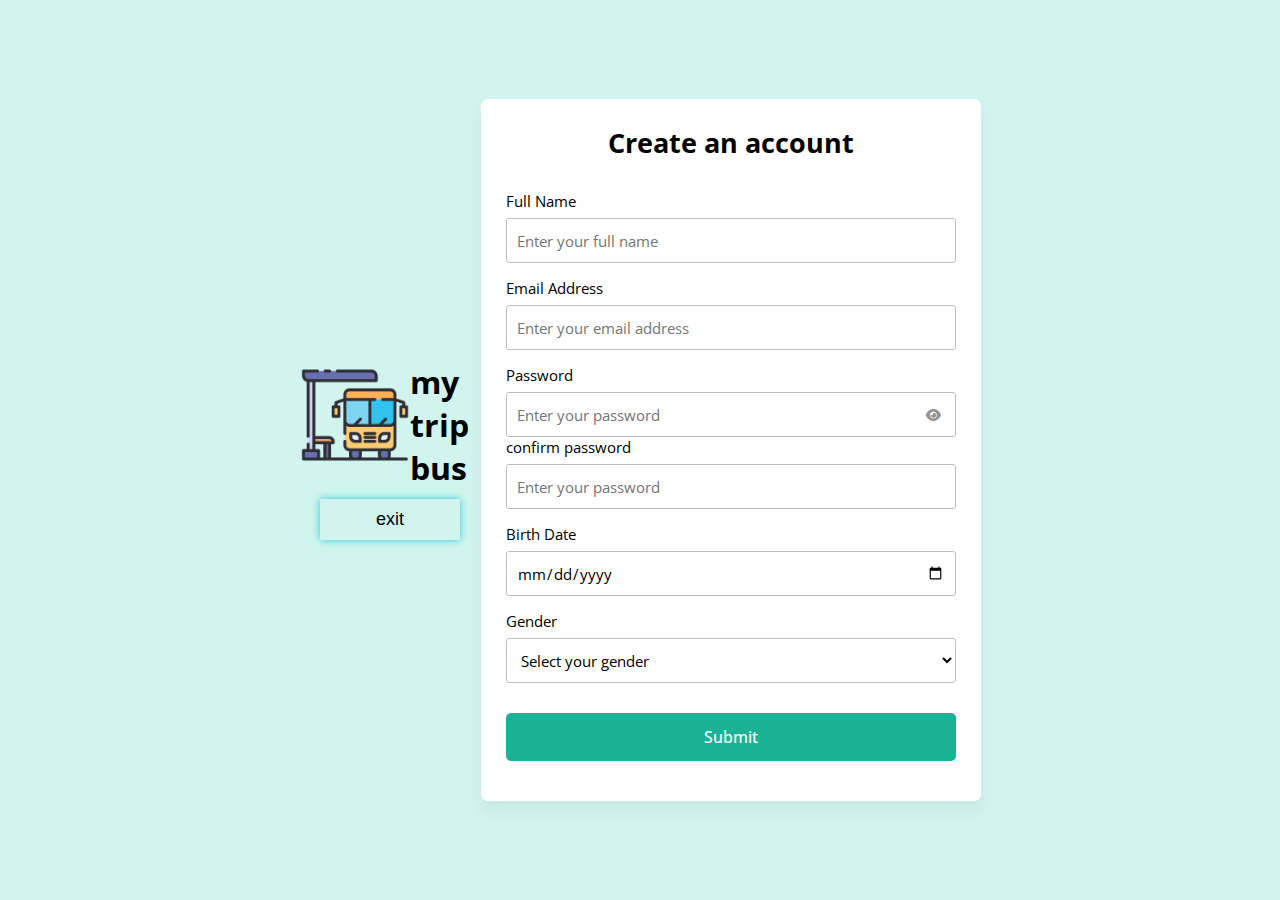
<file: MYTPBS/index.html>
<!DOCTYPE html>

<html lang="en">
  <head>
    <meta charset="UTF-8">
    <meta name="viewport" content="width=device-width, initial-scale=1.0">
    <title>my trip bus</title>
    <link rel="stylesheet" href="style.css">
    
    <link rel="stylesheet" href="https://cdnjs.cloudflare.com/ajax/libs/font-awesome/6.2.1/css/all.min.css" />
  </head>
  <body>

    <header>
     
        <div><img src="bus-stop.png" alt="logo"> 
       <h1>my trip bus</h1>
      </div>
     </div>
    
      <center>
        <div>
            <button onclick="location.href='bus.html';">exit </button>
        </div>
    </center>
      </header>
    </header>

    <form action="bus.html">
      <h2>Create an account</h2>
      <div class="form-group fullname">
        <label for="fullname">Full Name</label>
        <input type="text" id="fullname" placeholder="Enter your full name">
      </div>
      <div class="form-group email">
        <label for="email">Email Address</label>
        <input type="text" id="email" placeholder="Enter your email address">
      </div>
      <div class="form-group password">
        <label for="password">Password</label>
        <input type="password" id="password" placeholder="Enter your password">
        <i id="pass-toggle-btn" class="fa-solid fa-eye"></i>
        <label for="password">confirm password </label>
        <input type="password" id="password" placeholder="Enter your password">
        <i id="pass-toggle-btn" class="fa-solid fa-eye"></i>
      </div>
      <div class="form-group date">
        <label for="date">Birth Date</label>
        <input type="date" id="date" placeholder="Select your date">
      </div>
      <div class="form-group gender">
        <label for="gender">Gender</label>
        <select id="gender">
          <option value="" selected disabled>Select your gender</option>
          <option value="Male">Male</option>
          <option value="Female">Female</option>
          <option value="Other">Other</option>
        </select>
      </div>
      <div class="form-group submit-btn">
        <input type="submit" value="Submit">
      </div>
    </form>

    <script src="SSS.js"></script>
  </body>
</html>
</file>
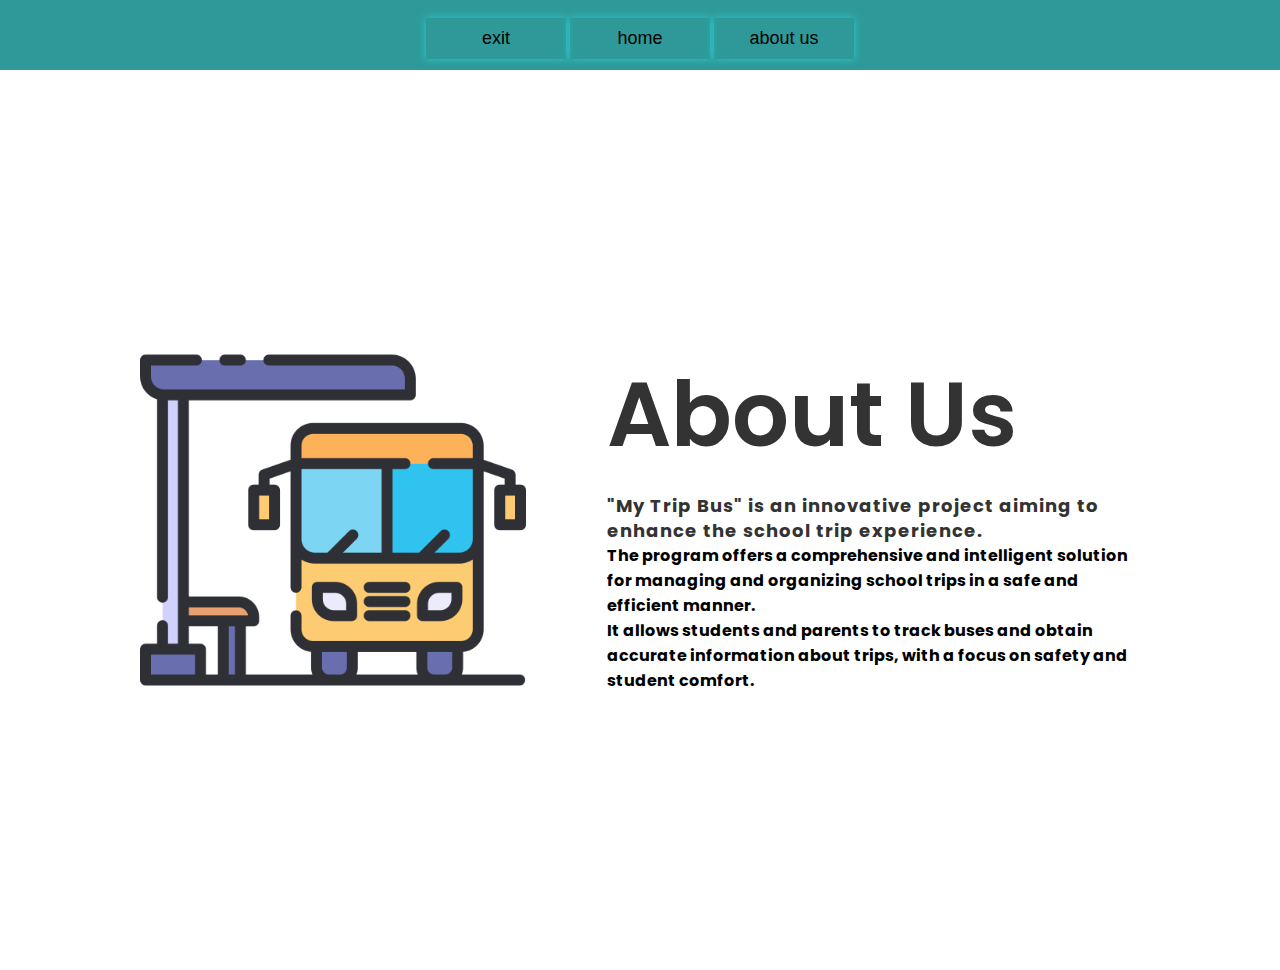
<file: MYTPBS/aboutasd.html>
<!DOCTYPE html>
<!-- Coding By CodingNepal - codingnepalweb.com -->
<html lang="en">
  <head>
    <meta charset="UTF-8" />
    <meta name="viewport" content="width=device-width, initial-scale=1.0" />
    <meta http-equiv="X-UA-Compatible" content="ie=edge" />
    <title>Website About Us Page HTML CSS</title>
    <link rel="stylesheet" href="anmm9.css" />
  </head>
  <body>
    <header>
      
   
    </div>
   </div>
          <center>
              <div>
                  <button onclick="location.href='bus.html';">exit </button>
                  <button onclick="location.href='dir2.html';">home</button>
                 <button onclick="location='aboutasd.html';"> about us</button>
              </div>
          </center>
    </header>
    <section class="about-us">
      <div class="about">
        <img src="bus-stop.png" class="pic" />
        <div class="text">
          <h2>About Us</h2>
          <h4> <p>"My Trip Bus" is an innovative project aiming to enhance the school trip experience.<br></h4>
            <h4> The program offers a comprehensive and intelligent solution for managing and organizing school trips in a safe and efficient manner.<br></h4>
            <h4> It allows students and parents to track buses and obtain accurate information about trips, with a focus on safety and student comfort.</p></h4>
          </div>
        </div>
      </div>
    </section>
  </body>
</html>
</file>
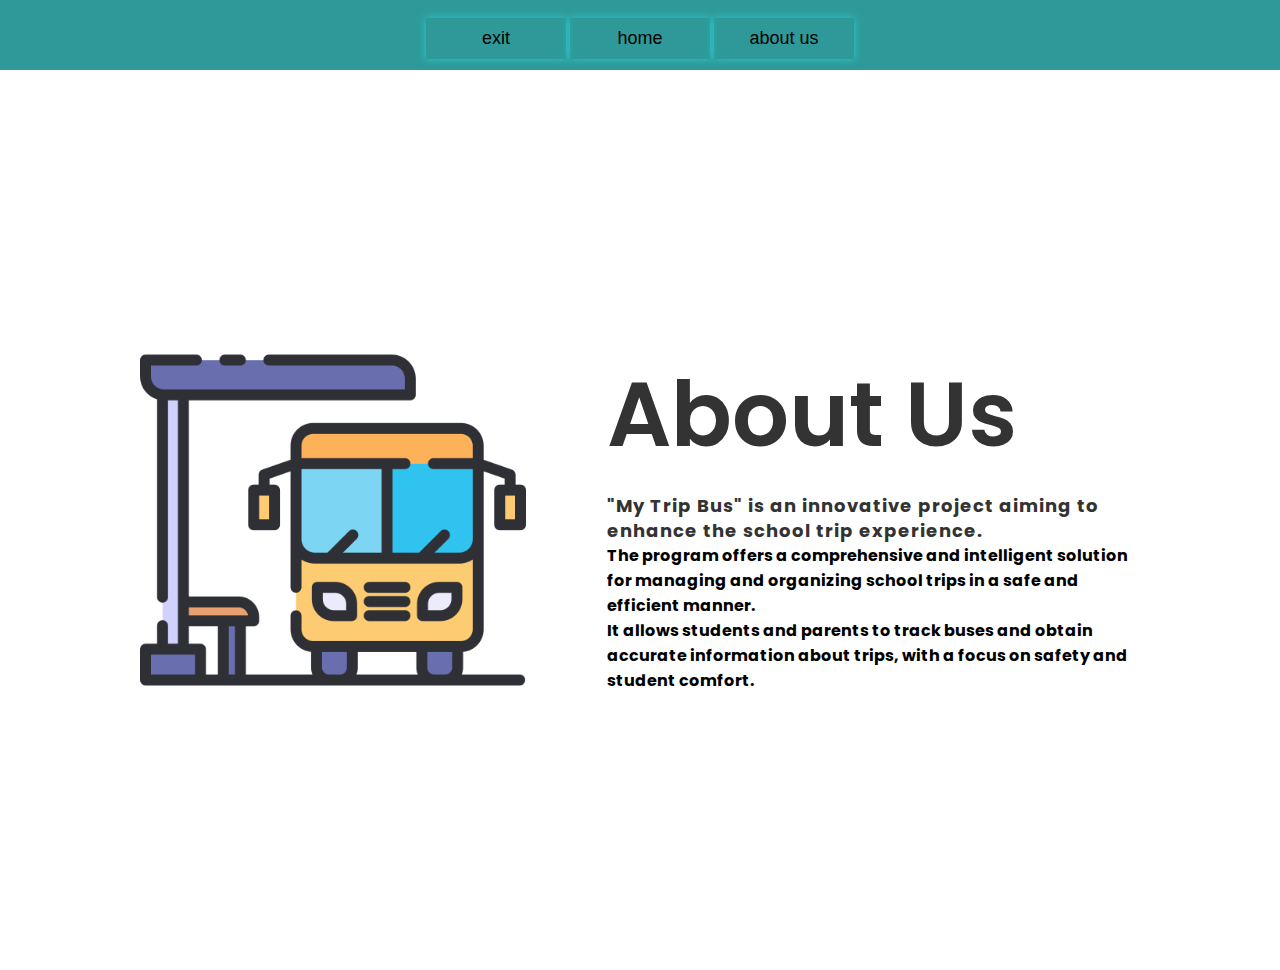
<file: MYTPBS/aboutasp.html>
<!DOCTYPE html>
<!-- Coding By CodingNepal - codingnepalweb.com -->
<html lang="en">
  <head>
    <meta charset="UTF-8" />
    <meta name="viewport" content="width=device-width, initial-scale=1.0" />
    <meta http-equiv="X-UA-Compatible" content="ie=edge" />
    <title>Website About Us Page HTML CSS</title>
    <link rel="stylesheet" href="anmm9.css" />
  </head>
  <body>
    <header>
      
   
    </div>
   </div>
          <center>
              <div>
                  <button onclick="location.href='bus.html';">exit </button>
                  <button onclick="location.href='Parents.html';">home</button>
                  <button onclick="location='aboutasp.html';"> about us</button>
              </div>
          </center>
    </header>
    <section class="about-us">
      <div class="about">
        <img src="bus-stop.png" class="pic" />
        <div class="text">
          <h2>About Us</h2>
          <h4> <p>"My Trip Bus" is an innovative project aiming to enhance the school trip experience.<br></h4>
            <h4> The program offers a comprehensive and intelligent solution for managing and organizing school trips in a safe and efficient manner.<br></h4>
            <h4> It allows students and parents to track buses and obtain accurate information about trips, with a focus on safety and student comfort.</p></h4>
          </div>
        </div>
      </div>
    </section>
  </body>
</html>
</file>
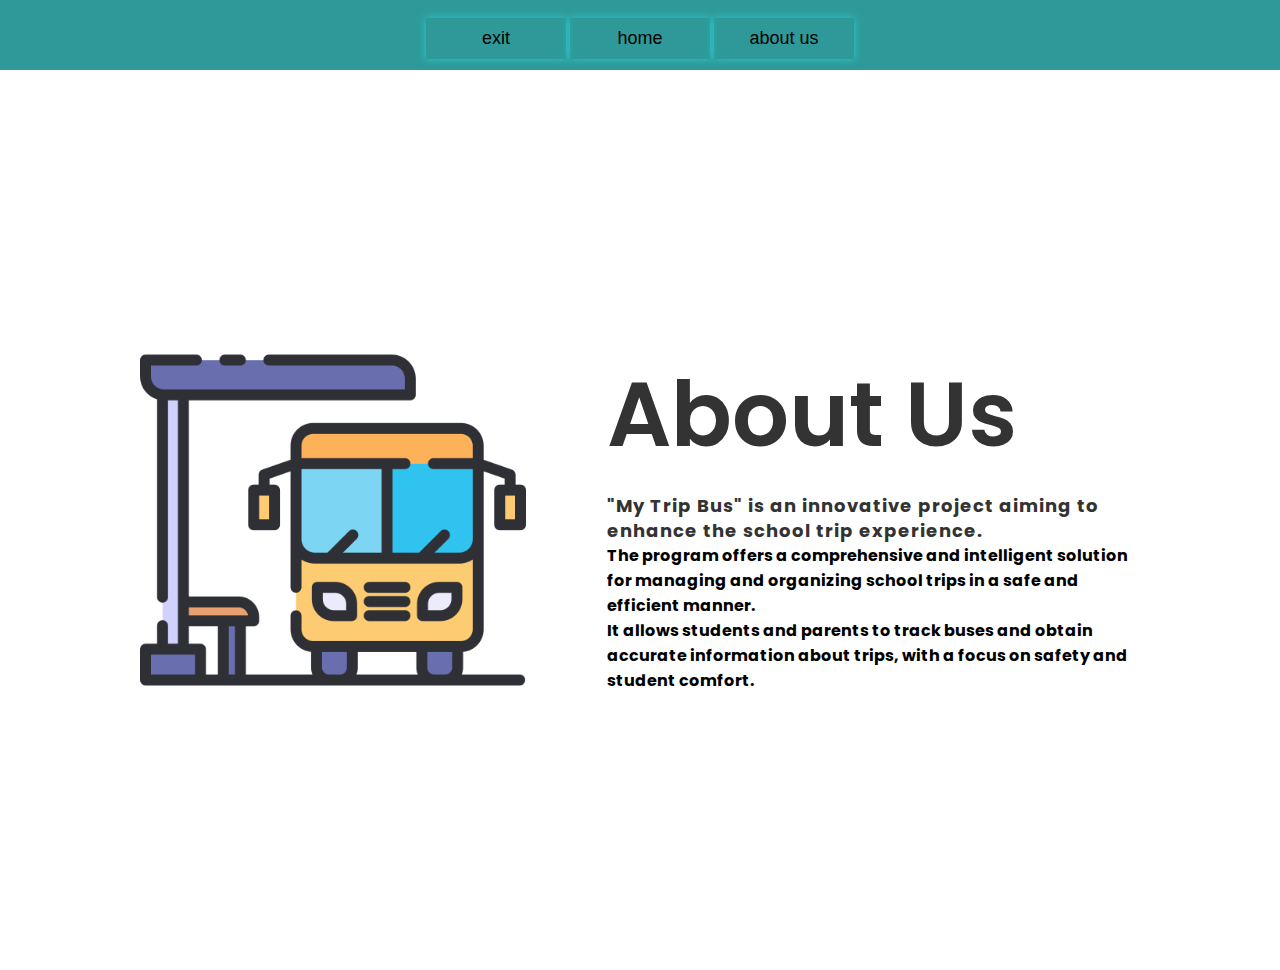
<file: MYTPBS/aboutasu.html>
<!DOCTYPE html>
<!-- Coding By CodingNepal - codingnepalweb.com -->
<html lang="en">
  <head>
    <meta charset="UTF-8" />
    <meta name="viewport" content="width=device-width, initial-scale=1.0" />
    <meta http-equiv="X-UA-Compatible" content="ie=edge" />
    <title>my trip bus </title>
    <link rel="stylesheet" href="anmm9.css" />
  </head>
  <body>
    <header>
      
   
    </div>
   </div>
          <center>
              <div>
                  <button onclick="location.href='bus.html';">exit </button>
                  <button onclick="location.href='stu.html';">home</button>
                 <button onclick="location='aboutasu.html';"> about us</button>
              </div>
          </center>
    </header>
    <section class="about-us">
      <div class="about">
        <img src="bus-stop.png" class="pic" />
        <div class="text">
          <h2>About Us</h2>
          <h4> <p>"My Trip Bus" is an innovative project aiming to enhance the school trip experience.<br></h4>
            <h4> The program offers a comprehensive and intelligent solution for managing and organizing school trips in a safe and efficient manner.<br></h4>
            <h4> It allows students and parents to track buses and obtain accurate information about trips, with a focus on safety and student comfort.</p></h4>
          </div>
        </div>
      </div>
    </section>
  </body>
</html>
</file>
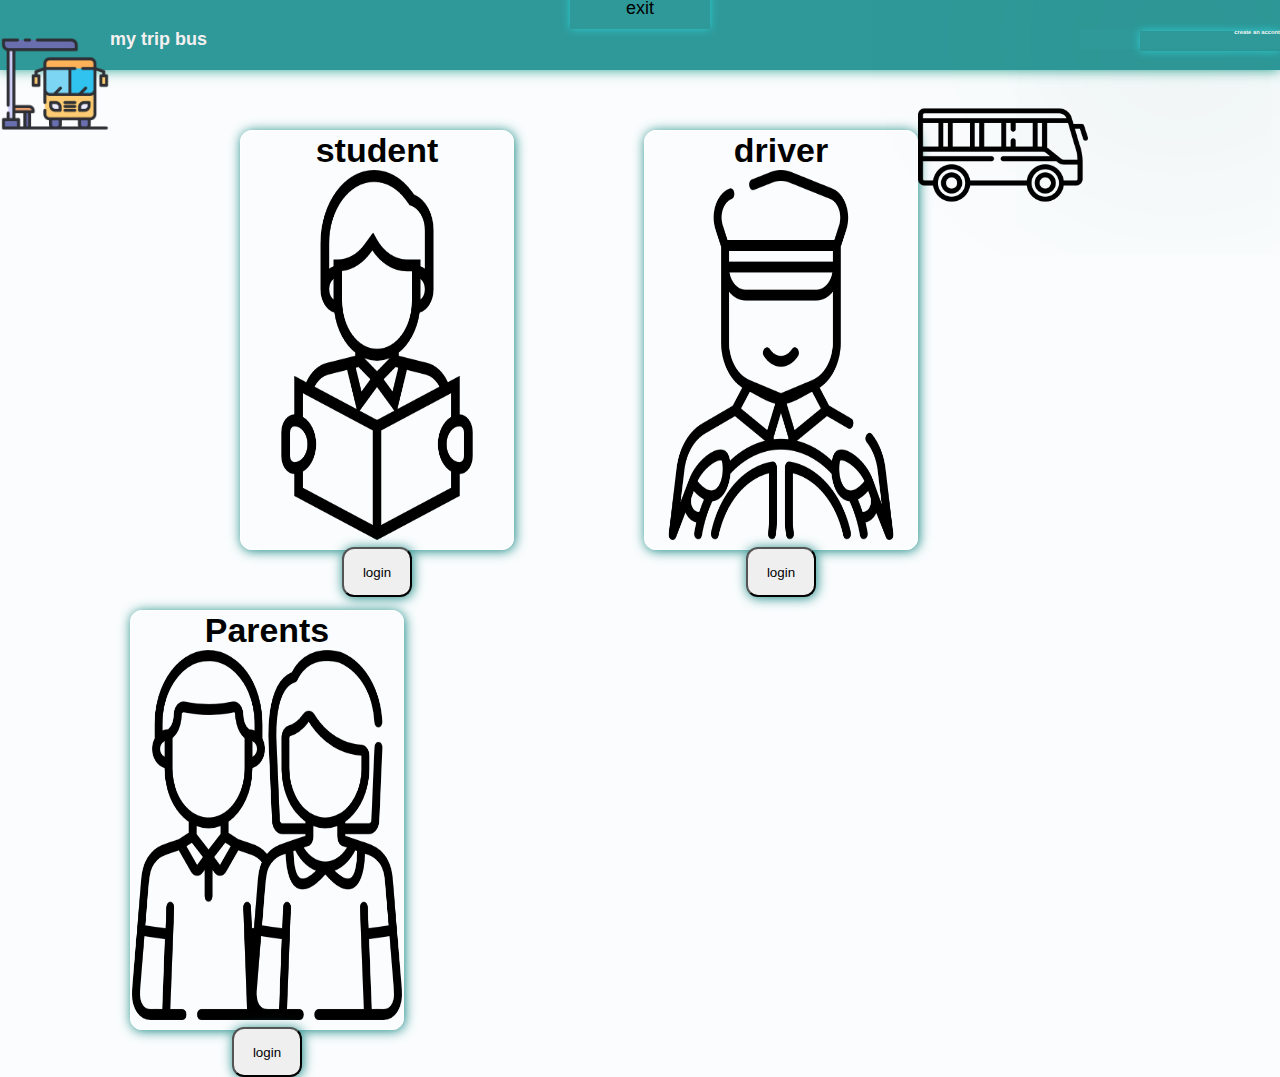
<file: MYTPBS/bus.html>
<!DOCTYPE html>
<html lang="zxx">

<head>

    <meta charset="UTF-8">
    <meta name="viewport" content="width=device-width, initial-scale=1.0">
    <title>my trip bus </title>
    <link rel="stylesheet" href="https://cdn.jsdelivr.net/npm/bootstrap@5.3.2/dist/css/bootstrap.min.css" integrity="sha384-T3c6CoIi6uLrA9TneNEoa7RxnatzjcDSCmG1MXxSR1GAsXEV/Dwwykc2MPK8M2HN" crossorigin="anonymous">
    <link="https://www.flaticon.com/free-icons/bus-stop" title="bus stop icons">
    <link rel="stylesheet" href="styl.css">
    <script src='bus-stop.png'></script>
</head>
<body>
 
    <header>
    <center>
        <div>
            <button onclick="location.href='FRONT.html';">exit </button>
        </div>
    </center>

      <div id="d88">
        <div>
          <h5>create an accont</h5>
          <button onclick="location.href='index.html';"></button>
        </div>
      </div>
        <div><img src="bus-stop.png" alt="logo"> 

        </div>
        <div id="d12">
        <div>
       <h1>my trip bus </h1>
      </div>
     </div>
       </header>
       <div id="d13">
        <div>
            <center>
                <h3> student</h3>
               <img src="reading (1).png"width="270"  height="370"  alt="html">
               <button onclick="location.href='logstu.html';">login</button>

            </center>
          </div>
          <div>
             <center>
                 <h3> driver</h3>
                 <img src="driver.png" width="270"  height="370"  alt="html">
                 <button onclick="location.href='logdri.html';">login</button>

             </center>
           </div> 
           <div>
             <center>
                 <h3> Parents</h3>
                 <img src="parents (1).png" width="270"  height="370"  alt="html">
                 <button onclick="location.href='logpar.html';">login</button>

             </center>
           </div>
      </div>

      <Background>
    <right>
        <img src="school-bus.png" width="170"  height="170" >
    </right>
      </Background>


      
</body>
</html>
</file>
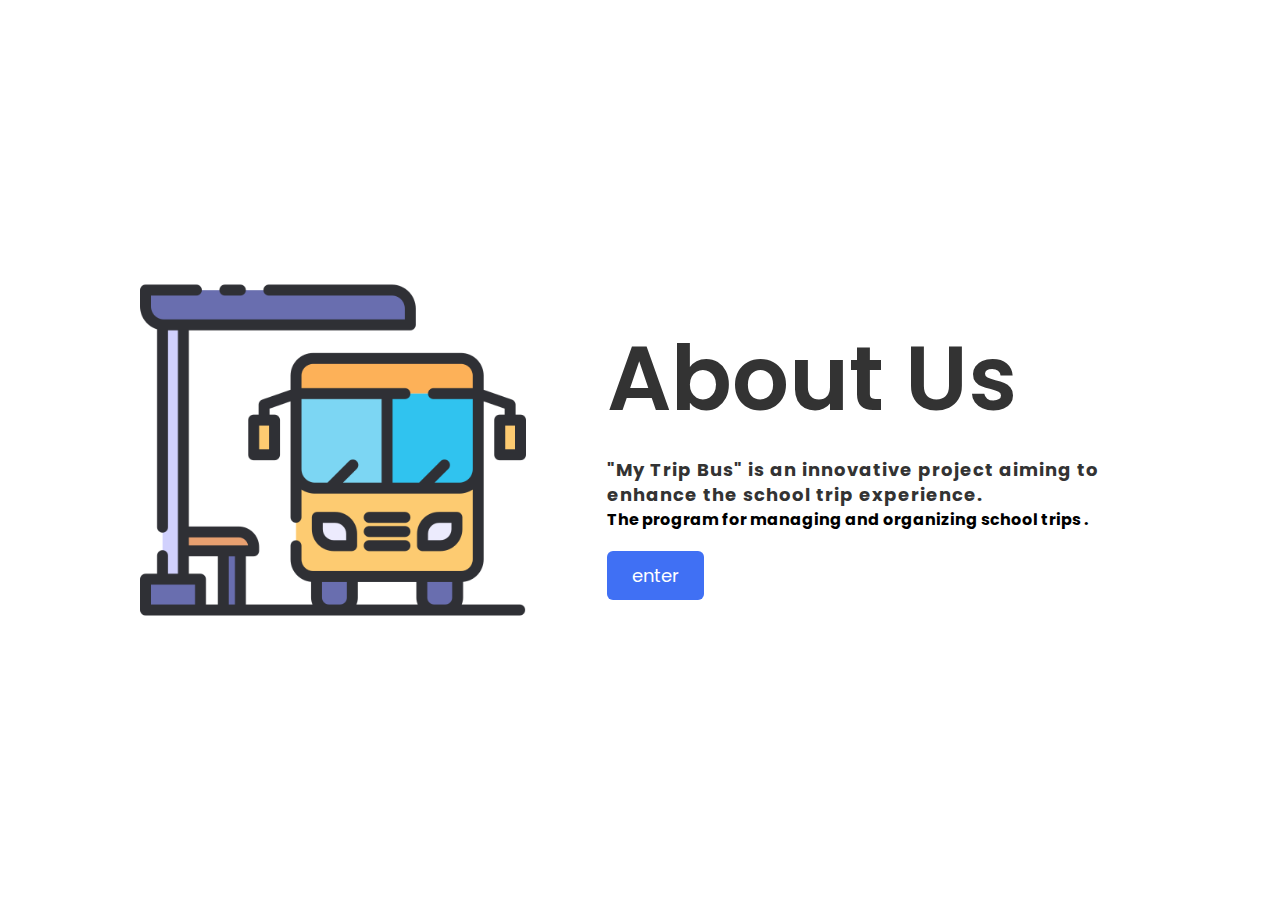
<file: MYTPBS/FRONT.html>
<!DOCTYPE html>
<!-- Coding By CodingNepal - codingnepalweb.com -->
<html lang="en">
  <head>
    <meta charset="UTF-8" />
    <meta name="viewport" content="width=device-width, initial-scale=1.0" />
    <meta http-equiv="X-UA-Compatible" content="ie=edge" />
    <title>Website About Us Page HTML CSS</title>
    <link rel="stylesheet" href="front.css" />
  </head>
  <body>
    <body>
      <section class="about-us">
        <div class="about">
          <img src="bus-stop.png" class="pic" />
          <div class="text">
            <h2>About Us</h2>
            <h4> <p>"My Trip Bus" is an innovative project aiming to enhance the school trip experience.<br></h4>
              <h4> The program for managing and organizing school trips .<br></h4>
              <h4> </p></h4>
            <div class="data">
            <a href="bus.html" class="hire">enter</a>
            </div>
          </div>
        </div>
      </section>
    </body>
  </html>
</file>
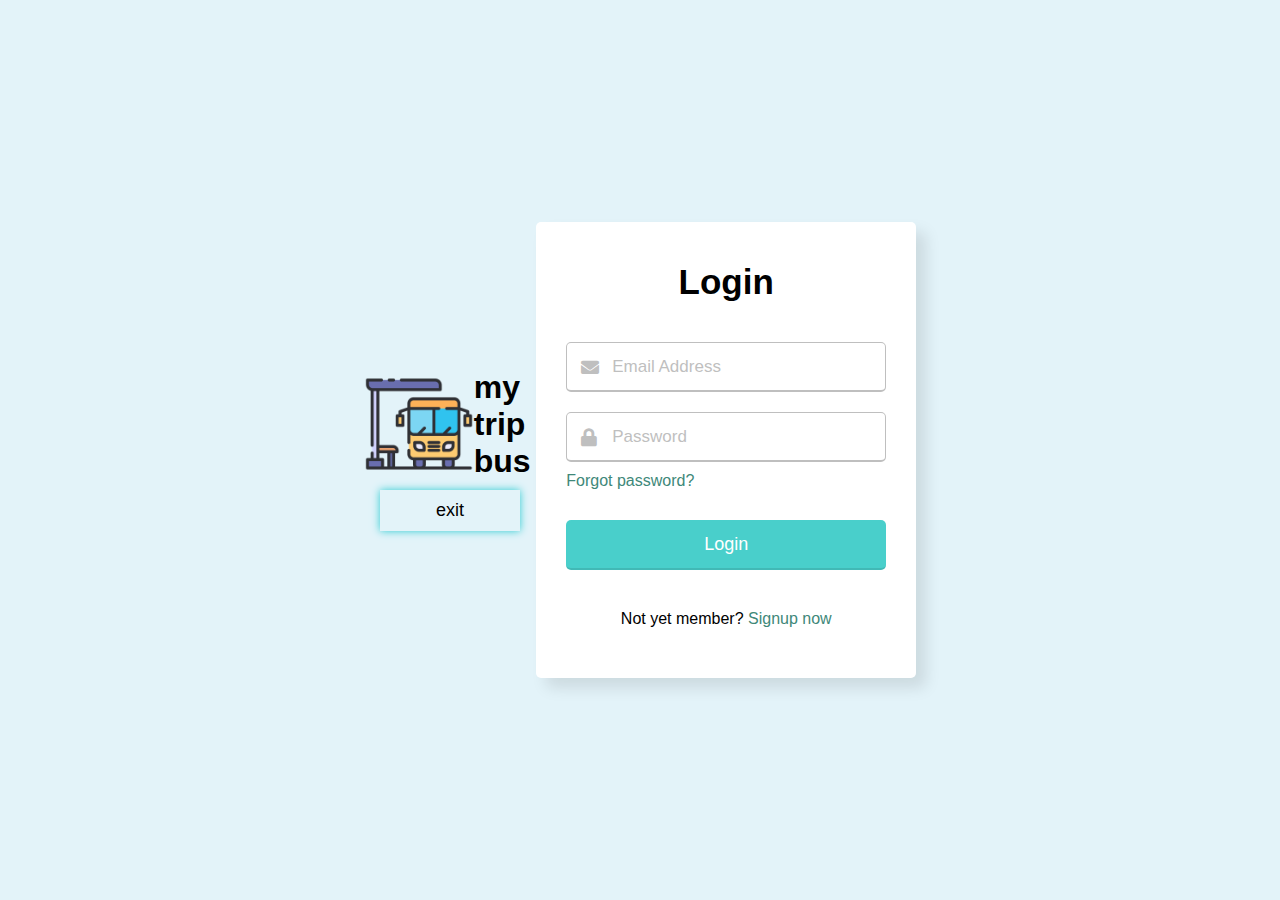
<file: MYTPBS/logdri.html>
<!DOCTYPE html>
<!-- Coding By CodingNepal - youtube.com/codingnepal -->
<html lang="en">
<head>
  <meta charset="UTF-8">
  <meta name="viewport" content="width=device-width, initial-scale=1.0">
  <title>Login Form with Shake Effect | CodingNepal</title>
  <link rel="stylesheet" href="ssnjj.css">
  <link rel="stylesheet" href="https://cdnjs.cloudflare.com/ajax/libs/font-awesome/5.15.3/css/all.min.css"/>
</head>
<body>
 
<header>
    <div><img src="bus-stop.png" alt="logo"> 
      <h1>my trip bus </h1>
  </div>
 </div>

  <center>
      <div>
        <button onclick="location.href='bus.html';">exit </button>
      </div>
  </center>
    </header>

  <div class="wrapper">
    <header>Login </header>
    <form action="dir2.html">
      <div class="field email">
        <div class="input-area">
          <input type="text" placeholder="Email Address">
          <i class="icon fas fa-envelope"></i>
          <i class="error error-icon fas fa-exclamation-circle"></i>
        </div>
        <div class="error error-txt">Email can't be blank</div>
      </div>
      <div class="field password">
        <div class="input-area">
          <input type="password" placeholder="Password">
          <i class="icon fas fa-lock"></i>
          <i class="error error-icon fas fa-exclamation-circle"></i>
        </div>
        <div class="error error-txt">Password can't be blank</div>
      </div>
      <div class="pass-txt"><a href="#">Forgot password?</a></div>
      <input type="submit" value="Login">
    </form>
    <div class="sign-txt">Not yet member? <a href="index.html">Signup now</a></div>
  </div>

  <script src="ccc.js"></script>

</body>
</html>
</file>
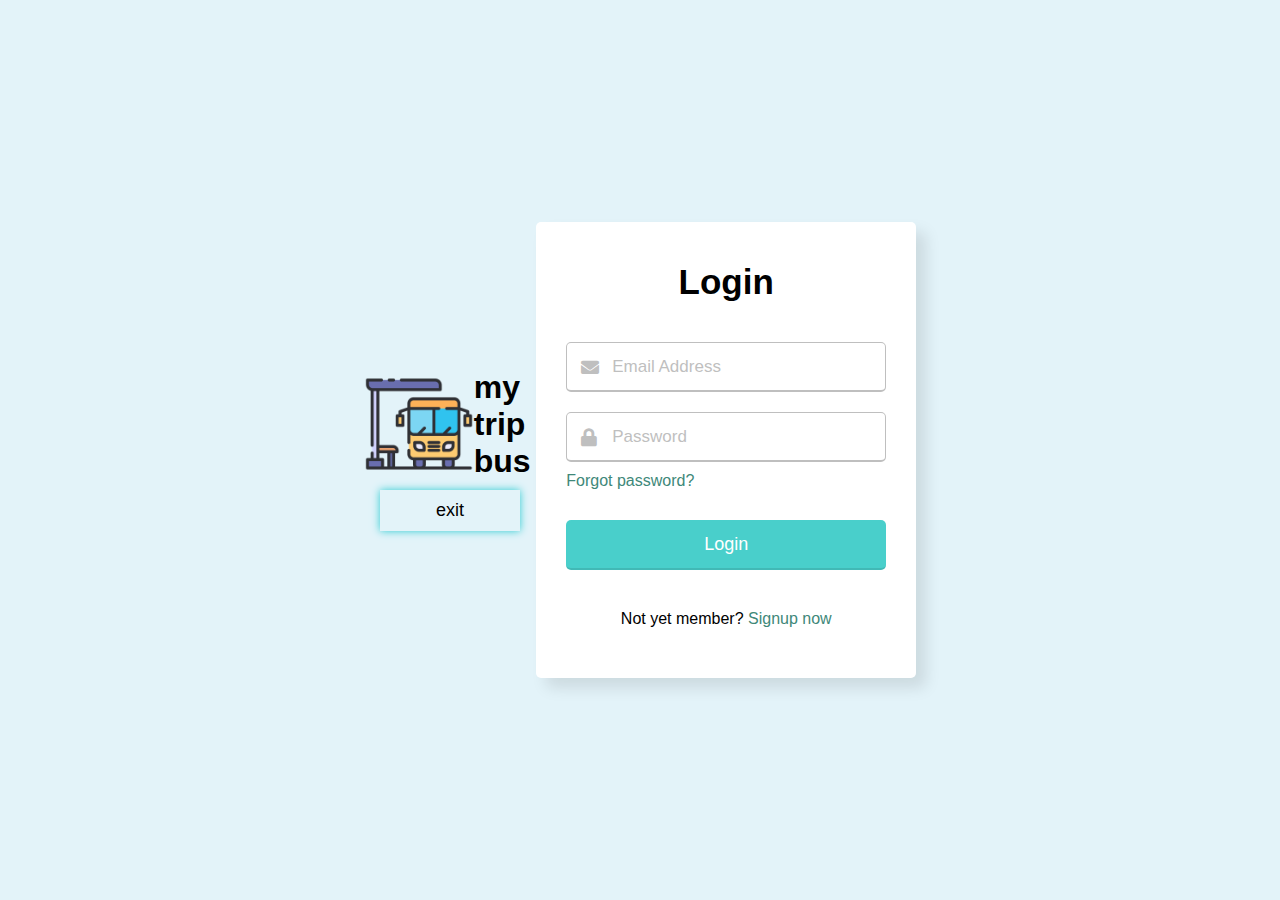
<file: MYTPBS/logpar.html>
<!DOCTYPE html>
<!-- Coding By CodingNepal - youtube.com/codingnepal -->
<html lang="en">
<head>
  <meta charset="UTF-8">
  <meta name="viewport" content="width=device-width, initial-scale=1.0">
 
  <link rel="stylesheet" href="ssnjj.css">
  <link rel="stylesheet" href="https://cdnjs.cloudflare.com/ajax/libs/font-awesome/5.15.3/css/all.min.css"/>
</head>
<body>
  <header>
    <div><img src="bus-stop.png" alt="logo"> 
   <h1>my trip bus</h1>
  </div>
 </div>

  <center>
      <div>
          <button onclick="location.href='bus.html';">exit </button>
      </div>
  </center>
    </header>


  <div class="wrapper">
    <header>Login </header>
    <form action="Parents.html">
      <div class="field email">
        <div class="input-area">
          <input type="text" placeholder="Email Address">
          <i class="icon fas fa-envelope"></i>
          <i class="error error-icon fas fa-exclamation-circle"></i>
        </div>
        <div class="error error-txt">Email can't be blank</div>
      </div>
      <div class="field password">
        <div class="input-area">
          <input type="password" placeholder="Password">
          <i class="icon fas fa-lock"></i>
          <i class="error error-icon fas fa-exclamation-circle"></i>
        </div>
        <div class="error error-txt">Password can't be blank</div>
      </div>
      <div class="pass-txt"><a href="#">Forgot password?</a></div>
      <input type="submit" value="Login">
    </form>
    <div class="sign-txt">Not yet member? <a href="index.html">Signup now</a></div>
  </div>

  <script src="ccc.js"></script>

</body>
</html>
</file>
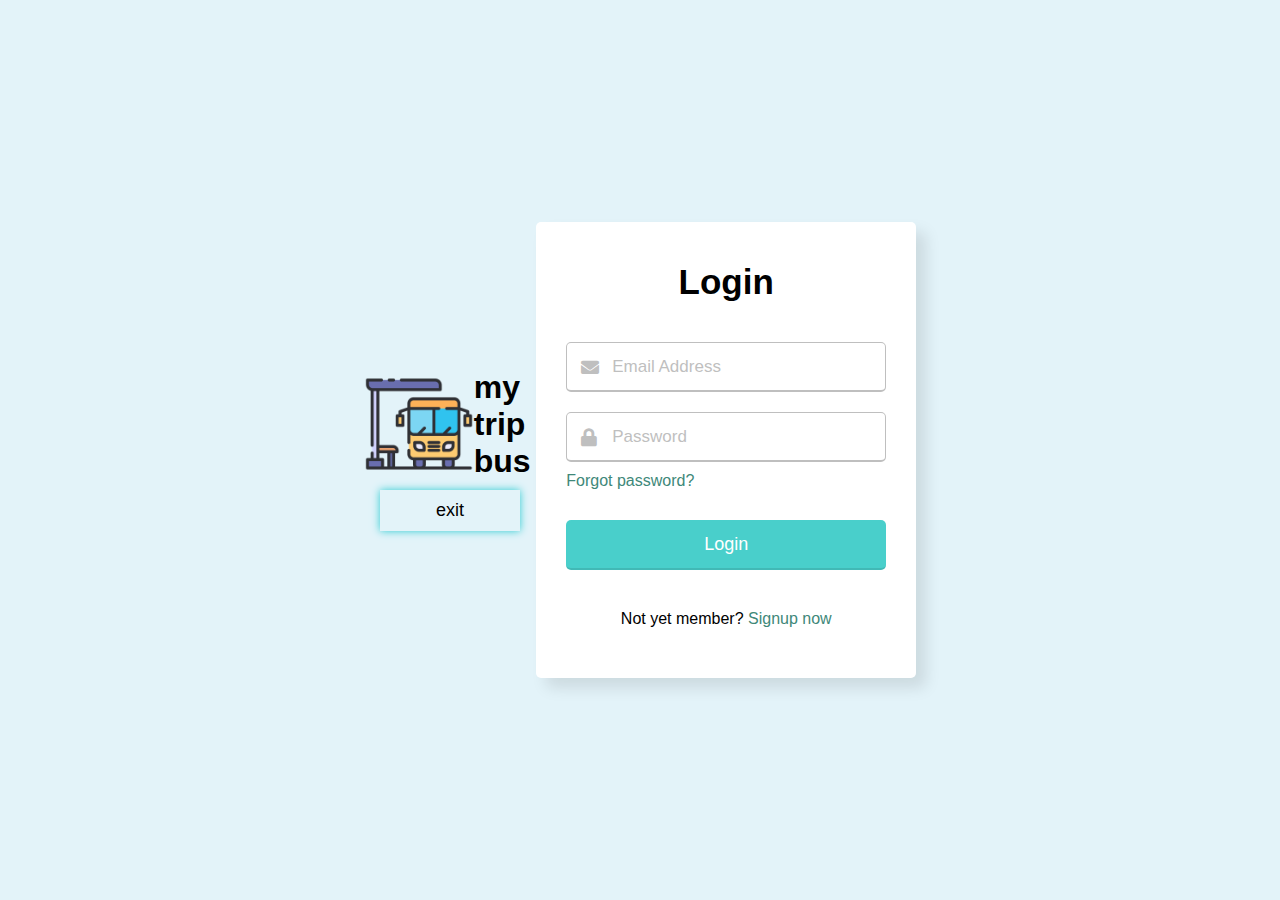
<file: MYTPBS/logstu.html>
<!DOCTYPE html>
<!-- Coding By CodingNepal - youtube.com/codingnepal -->
<html lang="en">
<head>
  <meta charset="UTF-8">
  <meta name="viewport" content="width=device-width, initial-scale=1.0">
  <title>Login Form with Shake Effect | CodingNepal</title>
  <link rel="stylesheet" href="ssnjj.css">
  <link rel="stylesheet" href="https://cdnjs.cloudflare.com/ajax/libs/font-awesome/5.15.3/css/all.min.css"/>
</head>
<body>
  <header>
    <div><img src="bus-stop.png" alt="logo"> 
   <h1>my trip bus </h1>
  </div>
 </div>

  <center>
      <div>
        <button onclick="location.href='bus.html';">exit </button>
      </div>
  </center>
    </header>

  <div class="wrapper">
    <header>Login </header>
    <form action="stu.html">
      <div class="field email">
        <div class="input-area">
          <input type="text" placeholder="Email Address">
          <i class="icon fas fa-envelope"></i>
          <i class="error error-icon fas fa-exclamation-circle"></i>
        </div>
        <div class="error error-txt">Email can't be blank</div>
      </div>
      <div class="field password">
        <div class="input-area">
          <input type="password" placeholder="Password">
          <i class="icon fas fa-lock"></i>
          <i class="error error-icon fas fa-exclamation-circle"></i>
        </div>
        <div class="error error-txt">Password can't be blank</div>
      </div>
      <div class="pass-txt"><a href="#">Forgot password?</a></div>
      <input type="submit" value="Login">
    </form>
    <div class="sign-txt">Not yet member? <a href="index.html">Signup now</a></div>
  </div>

  <script src="ccc.js"></script>

</body>
</html>
</file>
<file: MYTPBS/style.css>
@import url('https://fonts.googleapis.com/css2?family=Open+Sans:wght@400;500;600;700&display=swap');

* {
  margin: 0;
  padding: 0;
  box-sizing: border-box;
  font-family: 'Open Sans', sans-serif;
}

header button{
  width: 140px;
  padding:10px;
  margin-top:10px;
  border:none;
  background:none;
  outline:none;
  font-size: 18px;
  box-shadow: 0px 0px 8px rgb(45, 204, 210);
  font: weight 12px;;
  font-family: Impact, Haettenschweiler, 'Arial Narrow Bold', sans-serif;
  transition:1s ;

}
header button:hover{
 color: rgb(179, 250, 248);
 box-shadow: 0px 0px 15pc rgb(27, 95, 80);
 
 
}
header img{
width:110px;
float: left;

}

body {
  display: flex;
  align-items: center;
  justify-content: center;
  min-height: 100vh;
  padding: 0 10px;
  background: #d1f5ee;
}

form {
  padding: 25px;
  background: #fff;
  max-width: 500px;
  width: 100%;
  border-radius: 7px;
  box-shadow: 0 10px 15px rgba(0, 0, 0, 0.05);
}

form h2 {
  font-size: 27px;
  text-align: center;
  margin: 0px 0 30px;
}

form .form-group {
  margin-bottom: 15px;
  position: relative;
}

form label {
  display: block;
  font-size: 15px;
  margin-bottom: 7px;
}

form input,
form select {
  height: 45px;
  padding: 10px;
  width: 100%;
  font-size: 15px;
  outline: none;
  background: #fff;
  border-radius: 3px;
  border: 1px solid #bfbfbf;
}

form input:focus,
form select:focus {
  border-color: #9a9a9a;
}

form input.error,
form select.error {
  border-color: #f91919;
  background: #f9f0f1;
}

form small {
  font-size: 14px;
  margin-top: 5px;
  display: block;
  color: #f91919;
}

form .password i {
  position: absolute;
  right: 0px;
  height: 45px;
  top: 28px;
  font-size: 13px;
  line-height: 45px;
  width: 45px;
  cursor: pointer;
  color: #939393;
  text-align: center;
}

.submit-btn {
  margin-top: 30px;
}

.submit-btn input {
  color: white;
  border: none;
  height: auto;
  font-size: 16px;
  padding: 13px 0;
  border-radius: 5px;
  cursor: pointer;
  font-weight: 500;
  text-align: center;
  background: #1BB295;
  transition: 0.2s ease;
}

.submit-btn input:hover {
  background: #179b81;
}
</file>
<file: MYTPBS/anmm9.css>
@import url("https://fonts.googleapis.com/css2?family=Poppins:wght@200;300;400;500&display=swap");
* {
  margin: 0;
  padding: 0;
  box-sizing: border-box;
  font-family: "Poppins", sans-serif;
}
.about-us {
  display: flex;
  align-items: center;
  height: 100vh;
  width: 100%;
  padding: 90px 0;
  background: #fff;
}
.pic {
  height: auto;
  width: 400px;
  border-radius: 12px;
}
.about {
  width: 1130px;
  max-width: 85%;
  margin: 0 auto;
  display: flex;
  align-items: center;
  justify-content: space-around;
}
.text {
  width: 540px;
}
.text h2 {
  color: #333;
  font-size: 90px;
  font-weight: 600;
  margin-bottom: 10px;
}
.text h5 {
  color: #333;
  font-size: 22px;
  font-weight: 500;
  margin-bottom: 20px;
}
span {
  color: #4070f4;
}
.text p {
  color: #333;
  font-size: 18px;
  line-height: 25px;
  letter-spacing: 1px;
}
.data {
  margin-top: 30px;
}
.hire {
  font-size: 18px;
  background: #4070f4;
  color: #fff;
  text-decoration: none;
  border: none;
  padding: 12px 25px;
  border-radius: 6px;
  transition: 0.5s;
}
.hire:hover {
  background: #000;
}
header{
  width: 100%;
  height: 70px;
  background-color: rgb(47, 153, 153);
  box-shadow: 0px 0px 12px rgb(42, 165, 147) ;

}
#d12 div{
  width: 100%;
  height: 70px;
  font-size: 9px;
  font: weight 12px;;
  font-family: Impact, Haettenschweiler, 'Arial Narrow Bold', sans-serif;
  color: #f5f0f0;
  
   

}
header button{
  width: 140px;
  padding:10px;
  margin-top:18px;
  border:none;
  background:none;
  outline:none;
  font-size: 18px;
  box-shadow: 0px 0px 8px rgb(45, 204, 210);
  font: weight 12px;;
  font-family: Impact, Haettenschweiler, 'Arial Narrow Bold', sans-serif;
  transition:1s ;

}
header button:hover{
 color: rgb(179, 250, 248);
 box-shadow: 0px 0px 15pc rgb(27, 95, 80);
 
 
}
header img{
width:110px;
float: left;

}

#d13 div{
  width: 274px;
  height: 420px;
  border: 1px solid rgb(255, 255, 255);
  font-size: 29px;
  font-weight:bold ;
  box-shadow: 1px 1px 12px rgb(19, 134, 130);
  float: left; 
  margin-left: 130px;
  margin-top: 60px;
  border-radius: 12px;
  transition: 1s;
  

}
#d13 div:hover{ 
  color: rgb(39, 67, 67);
  background-color:rgb(142, 224, 207) ;
 transition: 1s;
  float: left;
  color: rgb(179, 250, 248);
  box-shadow: 0px 0px 15pc rgb(27, 95, 80);

}
</file>
<file: MYTPBS/styl.css>
* {
  margin: 0;
  padding: 0;

  
}
header{
    width: 100%;
    height: 70px;
    background-color: rgb(47, 153, 153);
    box-shadow: 0px 0px 12px rgb(42, 165, 147) ;

}
#d12 div{
    width: 100%;
    height: 70px;
    font-size: 9px;
    font: weight 12px;;
    font-family: Impact, Haettenschweiler, 'Arial Narrow Bold', sans-serif;
    color: #f5f0f0;
    
     

}
header button{
    width: 140px;
    padding:10px;
    margin-top:-18px;
    border:none;
    background:none;
    outline:none;
    font-size: 18px;
    box-shadow: 0px 0px 8px rgb(45, 204, 210);
    font: weight 12px;;
    font-family: Impact, Haettenschweiler, 'Arial Narrow Bold', sans-serif;
    transition:1s ;

}
header button:hover{
   color: rgb(179, 250, 248);
   box-shadow: 0px 0px 15pc rgb(27, 95, 80);
   
   
}
header img{
width:110px;
float: left;

}

#d13 div{
    width: 274px;
    height: 420px;
    border: 1px solid rgb(255, 255, 255);
    font-size: 29px;
    font-weight:bold ;
    box-shadow: 1px 1px 12px rgb(19, 134, 130);
    float: left; 
    margin-left: 130px;
    margin-top: 60px;
    border-radius: 12px;
    transition: 1s;
    

}
#d13 div:hover{ 
    color: rgb(39, 67, 67);
    background-color:rgb(142, 224, 207) ;
   transition: 1s;
    float: left;
    color: rgb(179, 250, 248);
    box-shadow: 0px 0px 15pc rgb(27, 95, 80);
  
}



#d17 div
{
    margin: 0;
    padding: 0;
    background-size: cover;
    font-family: sans-serif;
    background-color:rgb(69, 161, 161)
    }
    .loginbox
    {
    position: absolute;
    top: 50%;
    left: 50%;
    transform: translate(-50%,-50%);
    width: 700px;
    height: 459px;
    padding: 80px 40px;
    box-sizing: border-box;
    background: rgba(215, 213, 213, 0.5);
    box-shadow: 1px 1px 12px rgb(19, 134, 130);
    
    }
    .login
    {
    width: 100px;
    height: 100px;
    border-radius: 50%;
    overflow: hidden;
    position: absolute;
    top: calc(-100px/2);
    left: calc(50% - 50px);
    
    }
    h2
    {
    margin: 0;
    padding: 0 0 20px;
    color: #32af90;
    text-align: center;
    }
    .loginbox p
    {
    margin: 0;
    padding: 0;
    font-weight: bold;
    color: #fff;
    }
    .loginbox input
    {
    width: 100%;
    margin-bottom: 20px;
    
    }
    .loginbox input[type="text"],
    .loginbox input[type="password"]
    {
    border: none;
    border-bottom: 2px solid #fff;
    background: transparent;
    outline: none;
    height: 50px;
    color: #fff;
    font-size: 16px;
    }
    ::placeholder
    {
    color: rgba(255,255,255,.5);
    }.loginbox input[type="submit"]
    {
    border: none;
    outline: none;
    height: 40px;
    color: #fff;
    font-size: 16px;
    background: green;
    cursor: pointer;
    border-radius: 20px;
    }
    .loginbox input[type="submit"]:hover
    {
    background: #2fa680;
    color: #262626;
    }
    .loginbox a
    {
    color: #fff;
    font-size: 14px;
    font-weight: bold;
    text-decoration: none;
    }
     #d3 center {
        width: 274px;
            height: 420px;
            border: 1px solid rgb(255, 255, 255);
            font-size: 29px;
            font-weight:bold ;
            box-shadow: 1px 1px 12px rgb(19, 134, 130);
            float: left; 
            margin-left: 130px;
            margin-top: 60px;
            border-radius: 12px;
            transition: 1s;
            
        
        }
 #d3 center  { 
 color: rgb(46, 94, 94);
  background-color:rgb(142, 224, 207) ;
 transition: 1s;
float: left;
}
 #d7 div h4{
    width: 70px;
   height: 50px;
    color: #e8f1ef;
    text-align: right;
    float: right;
 }
 #d13 div button{
   width: 70px;
   height: 50px;
   border: 1px solid (255, 255, 255);
   box-shadow: 1px 1px 12px rgb(19, 134, 130);
   transition: 1s;
   box-shadow: 0px 0px 15pc rgb(27, 95, 80);
   border-radius: 12px;
   box-shadow: 1px 1px 12px rgb(19, 134, 130);



}
select{

    width: 80px;
    height: 40px;
    border: 1px solid (255, 255, 255);
    box-shadow: 1px 1px 1px rgb(19, 134, 130);
    transition: 1s;
    box-shadow: 0px 0px 15pc rgb(27, 95, 80);
    border-radius: 12px;
    box-shadow: 1px 1px 12px rgb(19, 134, 130);
    float: right;


}
#d88{
    width: 200px;
    height: 3px;
    margin: 0;
    padding: 0 0 20px;
    border: 1px solid (255, 255, 255);
    color: #f0f9f7;
    text-align: right;
    font-size: 7px;
    float: right;
    transition: 1s;
    box-shadow: 1px 1px 12px rgb(90, 178, 178);
    box-shadow: 0px 0px 15pc rgb(27, 95, 80);

}   
#d88 div:hover{ 
    font-size: 22px;
    margin: left 2px; 
    border: 1px solid (255, 255, 255);
    color: rgb(39, 67, 67);
    background-color:rgb(142, 224, 207) ;
    transition: 1s;
    float: right;
    color: rgb(179, 250, 248);
    box-shadow: 1px 1px 12px rgb(90, 178, 178);
    box-shadow: 0px 0px 15pc rgb(27, 95, 80);
  
}
#d8 div{
font-size: 1px;
    margin: 0;
    padding: 0;
    background-size: cover;
    font-family: sans-serif;
    background-color:rgb(69, 161, 161)


    
}
#d1 div{
  width: 278px;
  height: 420px;
  border: 1px solid rgb(255, 255, 255);
  font-size: 29px;
  font-weight:bold ;
  box-shadow: 1px 1px 12px rgb(79, 174, 179);
  margin-left: 130px;
  margin-top: 60px;
  border-radius: 12px;
  transition: 1s;
  left: 77%;
    
 
}
#d677 div{

  width: 278px;
  height: 420px;
  border: 1px solid rgb(255, 255, 255);
  font-size: 29px;
  font-weight:bold ;
  box-shadow: 1px 1px 12px rgb(79, 174, 179);
  margin-left: 35%;
  margin-top: -30%;
  border-radius: 12px;
  transition: 1s;
  left: 88%;



}
#d66 div{
  width: 278px;
  height: 420px;
  border: 1px solid rgb(255, 255, 255);
  font-size: 29px;
  font-weight:bold ;
  box-shadow: 1px 1px 12px rgb(79, 174, 179);
  margin-left: 35%;
  margin-top: -30%;
  border-radius: 12px;
  transition: 1s;
  left: 88%;
    
}


/* Import Google font - Poppins */
@import url('https://fonts.googleapis.com/css2?family=Poppins:wght@400;500;600&display=swap');

* {
  margin: 0;
  padding: 0;
  box-sizing: border-box;
  font-family: "Poppins", sans-serif;
}
body {
  background: #fafcfd;
}
.chatbot-toggler {
  position: fixed;
  bottom: 30px;
  right: 35px;
  outline: none;
  border: none;
  height: 50px;
  width: 50px;
  display: flex;
  cursor: pointer;
  align-items: center;
  justify-content: center;
  border-radius: 50%;
  background: #724ae8;
  transition: all 0.2s ease;
}
body.show-chatbot .chatbot-toggler {
  transform: rotate(90deg);
}
.chatbot-toggler span {
  color: #fff;
  position: absolute;
}
.chatbot-toggler span:last-child,
body.show-chatbot .chatbot-toggler span:first-child  {
  opacity: 0;
}
body.show-chatbot .chatbot-toggler span:last-child {
  opacity: 1;
}
.chatbot {
  position: fixed;
  right: 35px;
  bottom: 90px;
  width: 420px;
  background: #fff;
  border-radius: 15px;
  overflow: hidden;
  opacity: 0;
  pointer-events: none;
  transform: scale(0.5);
  transform-origin: bottom right;
  box-shadow: 0 0 128px 0 rgba(0,0,0,0.1),
              0 32px 64px -48px rgba(0,0,0,0.5);
  transition: all 0.1s ease;
}
body.show-chatbot .chatbot {
  opacity: 1;
  pointer-events: auto;
  transform: scale(1);
}
.chatbot header {
  padding: 16px 0;
  position: relative;
  text-align: center;
  color: #fff;
  background: #724ae8;
  box-shadow: 0 2px 10px rgba(0,0,0,0.1);
}
.chatbot header span {
  position: absolute;
  right: 15px;
  top: 50%;
  display: none;
  cursor: pointer;
  transform: translateY(-50%);
}
header h2 {
  font-size: 1.4rem;
}
.chatbot .chatbox {
  overflow-y: auto;
  height: 510px;
  padding: 30px 20px 100px;
}
.chatbot :where(.chatbox, textarea)::-webkit-scrollbar {
  width: 6px;
}
.chatbot :where(.chatbox, textarea)::-webkit-scrollbar-track {
  background: #fff;
  border-radius: 25px;
}
.chatbot :where(.chatbox, textarea)::-webkit-scrollbar-thumb {
  background: #ccc;
  border-radius: 25px;
}
.chatbox .chat {
  display: flex;
  list-style: none;
}
.chatbox .outgoing {
  margin: 20px 0;
  justify-content: flex-end;
}
.chatbox .incoming span {
  width: 32px;
  height: 32px;
  color: #fff;
  cursor: default;
  text-align: center;
  line-height: 32px;
  align-self: flex-end;
  background: #724ae8;
  border-radius: 4px;
  margin: 0 10px 7px 0;
}
.chatbox .chat p {
  white-space: pre-wrap;
  padding: 12px 16px;
  border-radius: 10px 10px 0 10px;
  max-width: 75%;
  color: #fff;
  font-size: 0.95rem;
  background: #724ae8;
}
.chatbox .incoming p {
  border-radius: 10px 10px 10px 0;
}
.chatbox .chat p.error {
  color: #721c24;
  background: #f8d7da;
}
.chatbox .incoming p {
  color: #000;
  background: #f2f2f2;
}
.chatbot .chat-input {
  display: flex;
  gap: 5px;
  position: absolute;
  bottom: 0;
  width: 100%;
  background: #fff;
  padding: 3px 20px;
  border-top: 1px solid #ddd;
}
.chat-input textarea {
  height: 55px;
  width: 100%;
  border: none;
  outline: none;
  resize: none;
  max-height: 180px;
  padding: 15px 15px 15px 0;
  font-size: 0.95rem;
}
.chat-input span {
  align-self: flex-end;
  color: #724ae8;
  cursor: pointer;
  height: 55px;
  display: flex;
  align-items: center;
  visibility: hidden;
  font-size: 1.35rem;
}
.chat-input textarea:valid ~ span {
  visibility: visible;
}

@media (max-width: 490px) {
  .chatbot-toggler {
    right: 20px;
    bottom: 20px;
  }
  .chatbot {
    right: 0;
    bottom: 0;
    height: 100%;
    border-radius: 0;
    width: 100%;
  }
  .chatbot .chatbox {
    height: 90%;
    padding: 25px 15px 100px;
  }
  .chatbot .chat-input {
    padding: 5px 15px;
  }
  .chatbot header span {
    display: block;
  }
}     





#d4 div{
  width: 50%;
  height: 70px;
  font-size: 9px;
  font: weight 12px;;
  font-family: Impact, Haettenschweiler, 'Arial Narrow Bold', sans-serif;
  color: #1c5a6b;
  float:right;
  top: 50%;
  left:99%;

   width: 378px;
   height: 420px;
 

  
   

}
#d4 button{
  width: 200px;
  padding:10px;
  margin-top:469px;
  border:none;
  background:none;
  outline:none;
  font-size: 18px;
  box-shadow: 0px 0px 8px rgb(64, 124, 126);
  font: weight 12px;;
  font-family: Impact, Haettenschweiler, 'Arial Narrow Bold', sans-serif;
  transition:1s;
  width:110px;
  
  

 


}
#d4 button:hover{
 color: rgb(21, 55, 53);
 box-shadow: 0px 0px 15pc rgb(27, 95, 80);
 
 
}
#o98 div{
  top:700%;
  margin-top:-333px;
}
</file>
<file: MYTPBS/front.css>
@import url("https://fonts.googleapis.com/css2?family=Poppins:wght@200;300;400;500&display=swap");
* {
  margin: 0;
  padding: 0;
  box-sizing: border-box;
  font-family: "Poppins", sans-serif;
}
.about-us {
  display: flex;
  align-items: center;
  height: 100vh;
  width: 100%;
  padding: 90px 0;
  background: #fff;
}
.pic {
  height: auto;
  width: 400px;
  border-radius: 12px;
}
.about {
  width: 1130px;
  max-width: 85%;
  margin: 0 auto;
  display: flex;
  align-items: center;
  justify-content: space-around;
}
.text {
  width: 540px;
}
.text h2 {
  color: #333;
  font-size: 90px;
  font-weight: 600;
  margin-bottom: 10px;
}
.text h5 {
  color: #333;
  font-size: 22px;
  font-weight: 500;
  margin-bottom: 20px;
}
span {
  color: #4070f4;
}
.text p {
  color: #333;
  font-size: 18px;
  line-height: 25px;
  letter-spacing: 1px;
}
.data {
  margin-top: 30px;
}
.hire {
  font-size: 18px;
  background: #4070f4;
  color: #fff;
  text-decoration: none;
  border: none;
  padding: 12px 25px;
  border-radius: 6px;
  transition: 0.5s;
}
.hire:hover {
  background: #000;
}
</file>
<file: MYTPBS/ssnjj.css>
@import url('https://fonts.googleapis.com/css2?family=Poppins:wght@400;500;600&display=swap');
* {
  margin: 0;
  padding: 0;

    box-sizing: border-box;
    font-family: 'Open Sans', sans-serif;

  
}

header button{
    width: 140px;
    padding:10px;
    margin-top:10px;
    border:none;
    background:none;
    outline:none;
    font-size: 18px;
    box-shadow: 0px 0px 8px rgb(45, 204, 210);
    font: weight 12px;;
    font-family: Impact, Haettenschweiler, 'Arial Narrow Bold', sans-serif;
    transition:1s ;

}
header button:hover{
   color: rgb(179, 250, 248);
   box-shadow: 0px 0px 15pc rgb(27, 95, 80);
   
   
}
header img{
width:110px;
float: left;

}

body{
  width: 100%;
  height: 100vh;
  display: flex;
  align-items: center;
  justify-content: center;
  background: #e3f3f9;
}
::selection{
  color: #fff;
  background: #53f0e8;
}
.wrapper{
  width: 380px;
  padding: 40px 30px 50px 30px;
  background: #fff;
  border-radius: 5px;
  text-align: center;
  box-shadow: 10px 10px 15px rgba(0,0,0,0.1);
}
.wrapper header{
  font-size: 35px;
  font-weight: 600;
}
.wrapper form{
  margin: 40px 0;
}
form .field{
  width: 100%;
  margin-bottom: 20px;
}
form .field.shake{
  animation: shake 0.3s ease-in-out;
}
@keyframes shake {
  0%, 100%{
    margin-left: 0px;
  }
  20%, 80%{
    margin-left: -12px;
  }
  40%, 60%{
    margin-left: 12px;
  }
}
form .field .input-area{
  height: 50px;
  width: 100%;
  position: relative;
}
form input{
  width: 100%;
  height: 100%;
  outline: none;
  padding: 0 45px;
  font-size: 18px;
  background: none;
  caret-color: #53cbf0;
  border-radius: 5px;
  border: 1px solid #bfbfbf;
  border-bottom-width: 2px;
  transition: all 0.2s ease;
}
form .field input:focus,
form .field.valid input{
  border-color: #53c9f0;
}
form .field.shake input,
form .field.error input{
  border-color: #dc3545;
}
.field .input-area i{
  position: absolute;
  top: 50%;
  font-size: 18px;
  pointer-events: none;
  transform: translateY(-50%);
}
.input-area .icon{
  left: 15px;
  color: #bfbfbf;
  transition: color 0.2s ease;
}
.input-area .error-icon{
  right: 15px;
  color: #dc3545;
}
form input:focus ~ .icon,
form .field.valid .icon{
  color: #53bef0;
}
form .field.shake input:focus ~ .icon,
form .field.error input:focus ~ .icon{
  color: #bfbfbf;
}
form input::placeholder{
  color: #bfbfbf;
  font-size: 17px;
}
form .field .error-txt{
  color: #dc3545;
  text-align: left;
  margin-top: 5px;
}
form .field .error{
  display: none;
}
form .field.shake .error,
form .field.error .error{
  display: block;
}
form .pass-txt{
  text-align: left;
  margin-top: -10px;
}
.wrapper a{
  color: #408879;
  text-decoration: none;
}
.wrapper a:hover{
  text-decoration: underline;
}
form input[type="submit"]{
  height: 50px;
  margin-top: 30px;
  color: #fff;
  padding: 0;
  border: none;
  background: #49cfcb;
  cursor: pointer;
  border-bottom: 2px solid rgba(0,0,0,0.1);
  transition: all 0.3s ease;
}
form input[type="submit"]:hover{
  background: #42c9a5;
}
</file>
